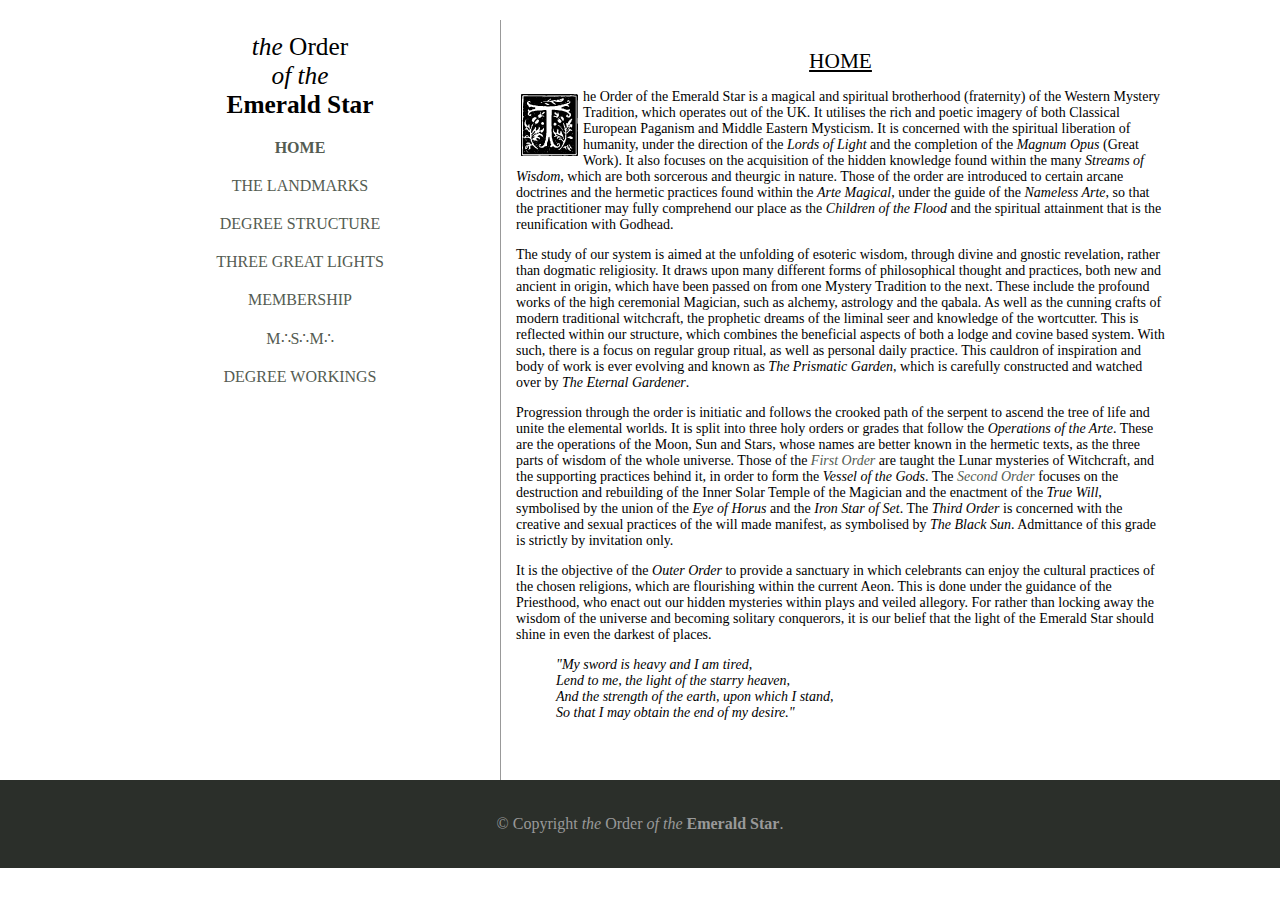
<file: index.html>
<html>
  <head>
    <title>The Order of the Emerald Star - Home</title>
     <meta name="description" content="The Order of the Emerald Star is a magical and spiritual fraternity of the Western Mystery Tradition. It utilises the rich and poetic imagery of both Classical European Paganism and Middle Eastern Mysticism. It is concerned with the spiritual liberation of humanity, under the direction of the Lords of Light and the completion of the Magnum Opus. It also focuses on the acquisition of the hidden knowledge found within the many Streams of Wisdom, which are both sorcerous and theurgic in nature."/>
    <link rel="stylesheet" type="text/css" href="styles/site.css">
    <script type="text/javascript" href="jquery-1.7.1.min.js"></script>
  </head>
  <body>
    <!-- Google Tag Manager -->
<noscript><iframe src="//www.googletagmanager.com/ns.html?id=GTM-PT59LF"
height="0" width="0" style="display:none;visibility:hidden"></iframe></noscript>
<script>(function(w,d,s,l,i){w[l]=w[l]||[];w[l].push({'gtm.start':
new Date().getTime(),event:'gtm.js'});var f=d.getElementsByTagName(s)[0],
j=d.createElement(s),dl=l!='dataLayer'?'&l='+l:'';j.async=true;j.src=
'//www.googletagmanager.com/gtm.js?id='+i+dl;f.parentNode.insertBefore(j,f);
})(window,document,'script','dataLayer','GTM-PT59LF');</script>
<!-- End Google Tag Manager -->

<div id="container">

    <div id="left-column">
        <div id="order-title">
            <i>the</i> Order<br />
            <i>of the</i><br />
            <b>Emerald Star</b>
        </div>
        <nav>
            <ul>

                <li><b><a href="index.html">Home</a></b></li>
                <li><a href="landmarks.html">The Landmarks</a></li>
                <li><a href="structure.html">Degree Structure</a></li>
                <li><a href="threegreatlights.html">Three Great Lights</a></li>
                <li><a href="membership.html">Membership</a></li>
                <li><a href="msm.html">M&therefore;S&therefore;M&therefore;</a></li> 
                <li><a href="degreeworkings.html">Degree Workings</a></li> 
                
            </ul>
        </nav>

    </div>
<div id="right-column">
    <div>
    <h1>Home</h1>

    <p>
      <img src="images/T.png" class="dropcapimage"/>
    he Order of the Emerald Star is a magical and spiritual brotherhood (fraternity) of the Western Mystery Tradition, which operates out of the UK. It utilises the rich and poetic imagery of both Classical European Paganism and Middle Eastern Mysticism. It is concerned with the spiritual liberation of humanity, under the direction of the <i>Lords of Light</i> and the completion of the <i>Magnum Opus</i> (Great Work). It also focuses on the acquisition of the hidden knowledge found within the many <i>Streams of Wisdom</i>, which are both sorcerous and theurgic in nature. Those of the order are introduced to certain arcane doctrines and the hermetic practices found within the <i>Arte Magical</i>, under the guide of the <i>Nameless Arte</i>, so that the practitioner may fully comprehend our place as the <i>Children of the Flood</i> and the spiritual attainment that is the reunification with Godhead.</p> 

    <p>The study of our system is aimed at the unfolding of esoteric wisdom, through divine and gnostic revelation, rather than dogmatic religiosity. It draws upon many different forms of philosophical thought and practices, both new and ancient in origin, which have been passed on from one Mystery Tradition to the next. These include the profound works of the high ceremonial Magician, such as alchemy, astrology and the qabala. As well as the cunning crafts of modern traditional witchcraft, the prophetic dreams of the liminal seer and knowledge of the wortcutter. This is reflected within our structure, which combines the beneficial aspects of both a lodge and covine based system. With such, there is a focus on regular group ritual, as well as personal daily practice. This cauldron of inspiration and body of work is ever evolving and known as <i>The Prismatic Garden</i>, which is carefully constructed and watched over by <i>The Eternal Gardener</i>.</p>

    <p>Progression through the order is initiatic and follows the crooked path of the serpent to ascend the tree of life and unite the elemental worlds. It is split into three holy orders or grades that follow the <i>Operations of the Arte</i>. These are the operations of the Moon, Sun and Stars, whose names are better known in the hermetic texts, as the three parts of wisdom of the whole universe. Those of the <i><a href="structure.html">First Order</a></i> are taught the Lunar mysteries of Witchcraft, and the supporting practices behind it, in order to form the <i>Vessel of the Gods</i>. The <i><a href="structure.html">Second Order</a></i> focuses on the destruction and rebuilding of the Inner Solar Temple of the Magician and the enactment of the <i>True Will</i>, symbolised by the union of the <i>Eye of Horus</i> and the <i>Iron Star of Set</i>. The <i>Third Order</i> is concerned with the creative and sexual practices of the will made manifest, as symbolised by <i>The Black Sun</i>. Admittance of this grade is strictly by invitation only.
</p>

    <p>It is the objective of the <i>Outer Order</i> to provide a sanctuary in which celebrants can enjoy the cultural practices of the chosen religions, which are flourishing within the current Aeon. This is done under the guidance of the Priesthood, who enact out our hidden mysteries within plays and veiled allegory. For rather than locking away the wisdom of the universe and becoming solitary conquerors, it is our belief that the light of the Emerald Star should shine in even the darkest of places. </p>

<blockquote>"My sword is heavy and I am tired,<br/>
Lend to me, the light of the starry heaven,<br/>
And the strength of the earth, upon which I stand,<br/>
So that I may obtain the end of my desire."
</blockquote>

</div>

  </div>

</div>
    <footer>
        &copy; Copyright <i>the</i> Order <i>of the</i> <b>Emerald Star</b>.
    </footer>
    <script>
  (function(i,s,o,g,r,a,m){i['GoogleAnalyticsObject']=r;i[r]=i[r]||function(){
  (i[r].q=i[r].q||[]).push(arguments)},i[r].l=1*new Date();a=s.createElement(o),
  m=s.getElementsByTagName(o)[0];a.async=1;a.src=g;m.parentNode.insertBefore(a,m)
  })(window,document,'script','//www.google-analytics.com/analytics.js','ga');

  ga('create', 'UA-69887409-1', 'auto');
  ga('send', 'pageview');

</script>
  </body>
</html>
</file>
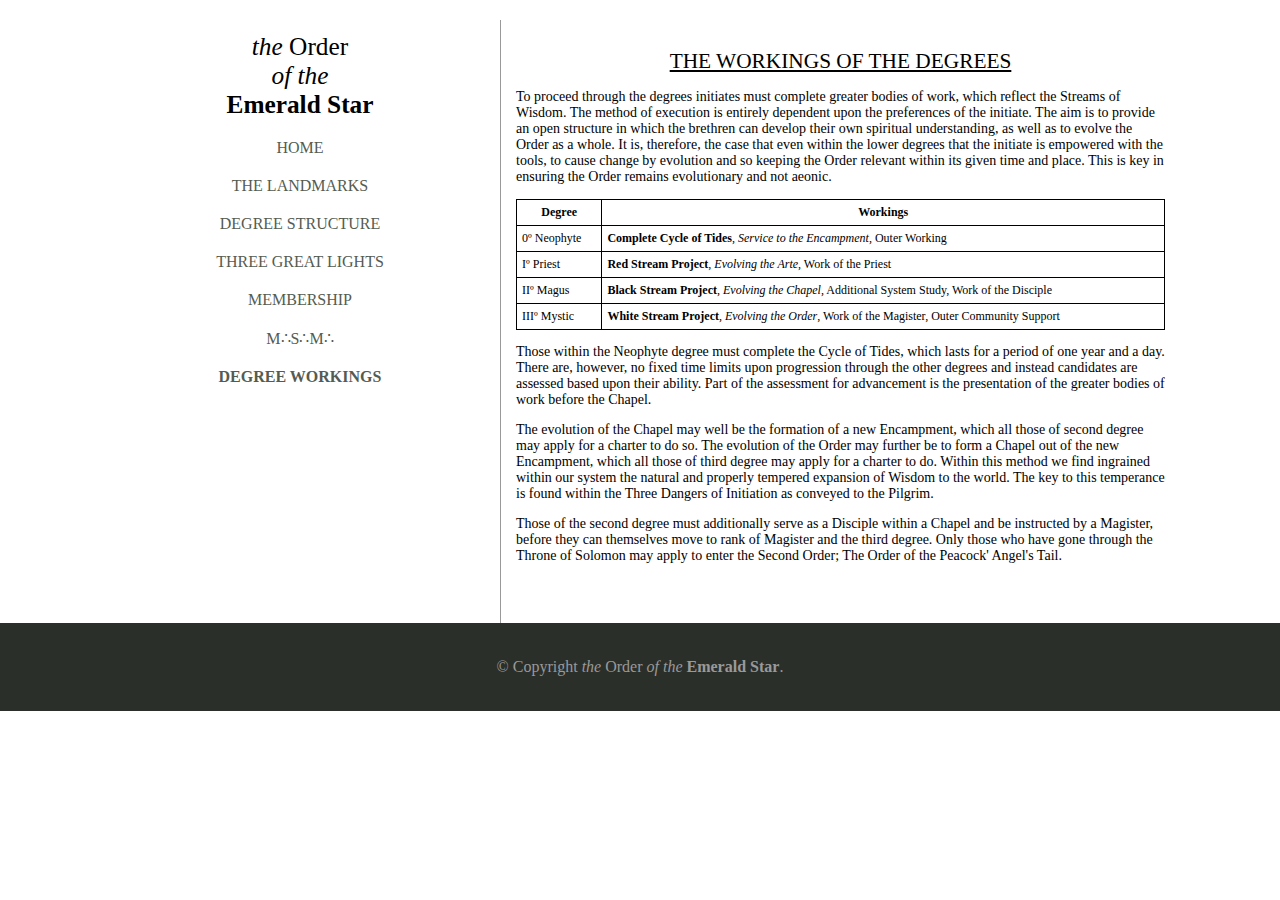
<file: degreeworkings.html>
<html>
  <head>
    <title>The Order of the Emerald Star - The Workings of the Degrees</title>
    <meta name="description" content="The Order of the Emerald Star is a magical and spiritual fraternity of the Western Mystery Tradition. It utilises the rich and poetic imagery of both Classical European Paganism and Middle Eastern Mysticism. It is concerned with the spiritual liberation of humanity, under the direction of the Lords of Light and the completion of the Magnum Opus. It also focuses on the acquisition of the hidden knowledge found within the many Streams of Wisdom, which are both sorcerous and theurgic in nature."/>
    <link rel="stylesheet" type="text/css" href="styles/site.css">
    <script type="text/javascript" href="jquery-1.7.1.min.js"></script>
  </head>
  <body>
<!-- Google Tag Manager -->
<noscript><iframe src="//www.googletagmanager.com/ns.html?id=GTM-PT59LF"
height="0" width="0" style="display:none;visibility:hidden"></iframe></noscript>
<script>(function(w,d,s,l,i){w[l]=w[l]||[];w[l].push({'gtm.start':
new Date().getTime(),event:'gtm.js'});var f=d.getElementsByTagName(s)[0],
j=d.createElement(s),dl=l!='dataLayer'?'&l='+l:'';j.async=true;j.src=
'//www.googletagmanager.com/gtm.js?id='+i+dl;f.parentNode.insertBefore(j,f);
})(window,document,'script','dataLayer','GTM-PT59LF');</script>
<!-- End Google Tag Manager -->


  <div id="container">
      <div id="left-column">
          <div id="order-title">
              <i>the</i> Order<br/>
              <i>of the</i><br/>
              <b>Emerald Star</b>
          </div>
          <nav>
              <ul>

                  <li><a href="index.html">Home</a></li>
                  <li><a href="landmarks.html">The Landmarks</a></li>
                  <li><a href="structure.html">Degree Structure</a></li>
                  <li><a href="threegreatlights.html">Three Great Lights</a></b></li>
                  <li><a href="membership.html">Membership</a></li>
                  <li><a href="msm.html">M&therefore;S&therefore;M&therefore;</a></li>
                  <li><b><a href="degreeworkings.html">Degree Workings</a></b></li> 
              </ul>
          </nav>

      </div>

      <div id="right-column">
          <div>
              <h1>The Workings of the Degrees</h1>
              <p>
                To proceed through the degrees initiates must complete greater bodies of work, which reflect the Streams of Wisdom. The method of execution is entirely dependent upon the preferences of the initiate. The aim is to provide an open structure in which the brethren can develop their own spiritual understanding, as well as to evolve the Order as a whole. It is, therefore, the case that even within the lower degrees that the initiate is empowered with the tools, to cause change by evolution and so keeping the Order relevant within its given time and place. This is key in ensuring the Order remains evolutionary and not aeonic.
              </p>

              <table>
                  <thead>
                  <tr>
                      <th>Degree</th>
                      <th>Workings</th>
                  </tr>
                  </thead>
                  <tbody>
                  <tr>
                      <td>0&ordm Neophyte</td>
                      <td>
                      <b>Complete Cycle of Tides</b>, <i>Service to the Encampment</i>, Outer Working
                      </td>
                  </tr>
                  <tr>
                      <td>I&ordm Priest</td>
                      <td>
                      <b>Red Stream Project</b>, <i>Evolving the Arte</i>, Work of the Priest
                      </td>
                  </tr>
                  <tr>
                      <td>II&ordm Magus</td>
                      <td>
                      <b>Black Stream Project</b>, <i>Evolving the Chapel</i>, Additional System Study, Work of the Disciple
                      </td>
                  </tr>
                  <tr>
                      <td>III&ordm Mystic</td>
                      <td>
                      <b>White Stream Project</b>, <i>Evolving the Order</i>, Work of the Magister, Outer Community Support
                      </td>
                  </tr>

                  </tbody>
              </table>

              <p>
                  Those within the Neophyte degree must complete the Cycle of Tides, which lasts for a period of one year and a day. There are, however, no fixed time limits upon progression through the other degrees and instead candidates are assessed based upon their ability. Part of the assessment for advancement is the presentation of the greater bodies of work before the Chapel. 
              </p>
              
              <p>
                The evolution of the Chapel may well be the formation of a new Encampment, which all those of second degree may apply for a charter to do so. The evolution of the Order may further be to form  a Chapel out of the new Encampment, which all those of third degree may apply for a charter to do. Within this method we find ingrained within our system the natural and properly tempered expansion of Wisdom to the world. The key to this temperance is found within the Three Dangers of Initiation as conveyed to the Pilgrim.
              </p>

              <p>
                Those of the second degree must additionally serve as a Disciple within a Chapel and be instructed by a Magister, before they can themselves move to rank of Magister and the third degree. Only those who have gone through the Throne of Solomon may apply to enter the Second Order; The Order of the Peacock' Angel's Tail.
              </p>

          </div>
      </div>

      

  </div>
  <script>
  (function(i,s,o,g,r,a,m){i['GoogleAnalyticsObject']=r;i[r]=i[r]||function(){
  (i[r].q=i[r].q||[]).push(arguments)},i[r].l=1*new Date();a=s.createElement(o),
  m=s.getElementsByTagName(o)[0];a.async=1;a.src=g;m.parentNode.insertBefore(a,m)
  })(window,document,'script','//www.google-analytics.com/analytics.js','ga');

  ga('create', 'UA-69887409-1', 'auto');
  ga('send', 'pageview');

</script>
      <footer>
          &copy; Copyright <i>the</i> Order <i>of the</i> <b>Emerald Star</b>.
      </footer>
  </body>
</html>
</file>
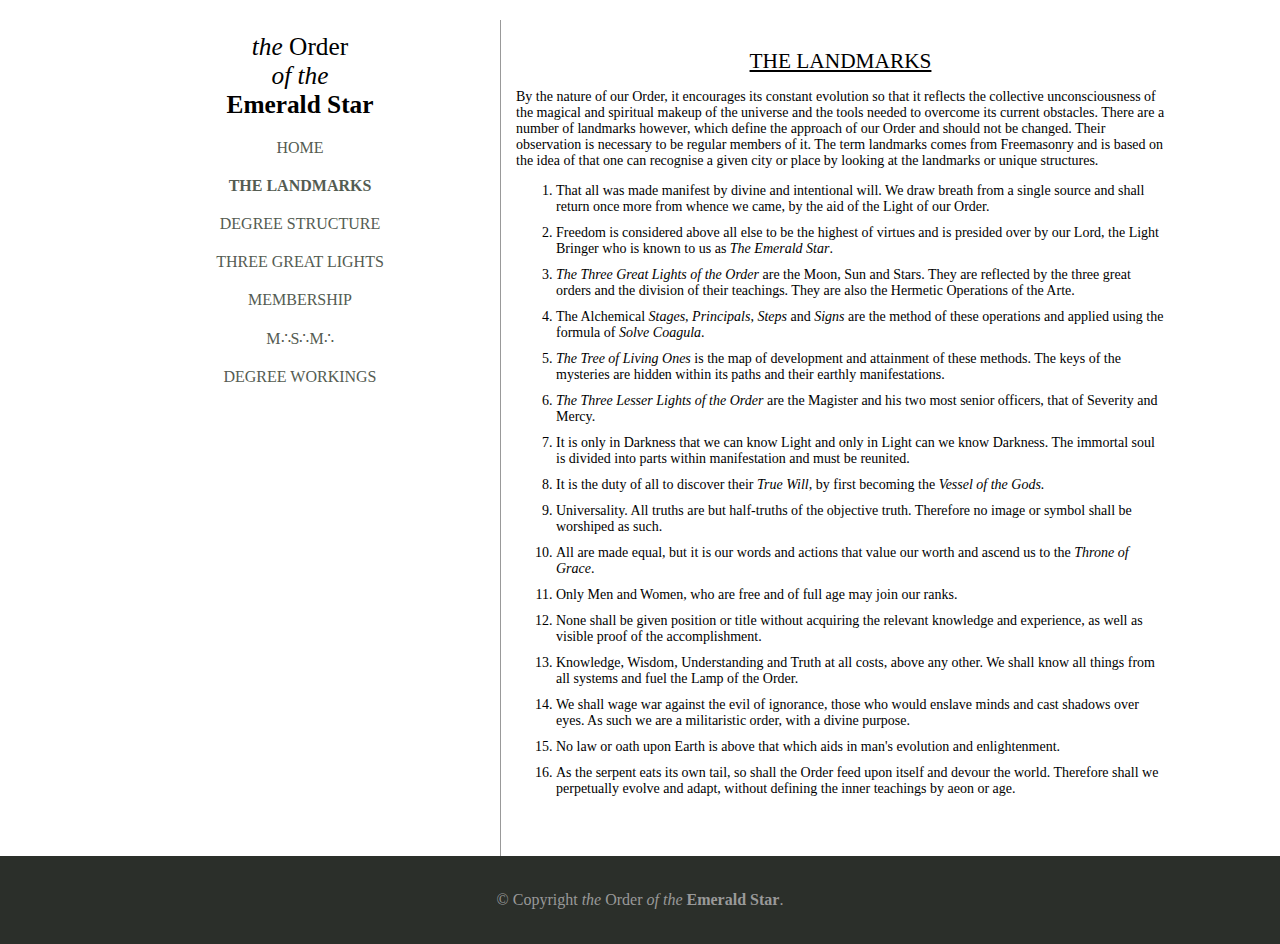
<file: landmarks.html>
<html>
  <head>
    <title>The Order of the Emerald Star - The Landmarks</title>
    <meta name="description" content="The Order of the Emerald Star is a magical and spiritual fraternity of the Western Mystery Tradition. It utilises the rich and poetic imagery of both Classical European Paganism and Middle Eastern Mysticism. It is concerned with the spiritual liberation of humanity, under the direction of the Lords of Light and the completion of the Magnum Opus. It also focuses on the acquisition of the hidden knowledge found within the many Streams of Wisdom, which are both sorcerous and theurgic in nature."/>
    <link rel="stylesheet" type="text/css" href="styles/site.css">
    <script type="text/javascript" href="jquery-1.7.1.min.js"></script>
  </head>
  <body>
<!-- Google Tag Manager -->
<noscript><iframe src="//www.googletagmanager.com/ns.html?id=GTM-PT59LF"
height="0" width="0" style="display:none;visibility:hidden"></iframe></noscript>
<script>(function(w,d,s,l,i){w[l]=w[l]||[];w[l].push({'gtm.start':
new Date().getTime(),event:'gtm.js'});var f=d.getElementsByTagName(s)[0],
j=d.createElement(s),dl=l!='dataLayer'?'&l='+l:'';j.async=true;j.src=
'//www.googletagmanager.com/gtm.js?id='+i+dl;f.parentNode.insertBefore(j,f);
})(window,document,'script','dataLayer','GTM-PT59LF');</script>
<!-- End Google Tag Manager -->


  <div id="container">
      <div id="left-column">
          <div id="order-title">
              <i>the</i> Order<br/>
              <i>of the</i><br/>
              <b>Emerald Star</b>
          </div>
          <nav>
              <ul>

                  <li><a href="index.html">Home</a></li>
                  <li><b><a href="landmarks.html">The Landmarks</a></b></li>
                  <li><a href="structure.html">Degree Structure</a></li>
                  <li><a href="threegreatlights.html">Three Great Lights</a></li>
                  <li><a href="membership.html">Membership</a></li>
                  <li><a href="msm.html">M&therefore;S&therefore;M&therefore;</a></li> 
                  <li><a href="degreeworkings.html">Degree Workings</a></li> 
              </ul>
          </nav>

      </div>

      <div id="right-column">
          <div>
              <h1>The Landmarks</h1>
              <p>
                  By the nature of our Order, it encourages its constant evolution so that it reflects the collective unconsciousness of the magical and spiritual makeup of the universe and the tools needed to overcome its current obstacles. There are a number of landmarks however, which define the approach of our Order and should not be changed. Their observation is necessary to be regular members of it. The term landmarks comes from Freemasonry and is based on the idea of that one can recognise a given city or place by looking at the landmarks or unique structures.
              </p>
              <ol>
                  <li>That all was made manifest by divine and intentional will. We draw breath from a single source and shall return once more from whence we came, by the aid of the Light of our Order.</li>
                  <li>Freedom is considered above all else to be the highest of virtues and is presided over by our Lord, the Light Bringer who is known to us as <i>The Emerald Star</i>.</li>
                  <li><i>The Three Great Lights of the Order</i> are the Moon, Sun and Stars. They are reflected by the three great orders and the division of their teachings. They are also the Hermetic Operations of the Arte.</li>
                  <li>The Alchemical <i>Stages</i>, <i>Principals</i>, <i>Steps</i> and <i>Signs</i> are the method of these operations and applied using the formula of <i>Solve Coagula</i>.</li>
                  <li><i>The Tree of Living Ones</i> is the map of development and attainment of these methods. The keys of the mysteries are hidden within its paths and their earthly manifestations.</li>
                  <li><i>The Three Lesser Lights of the Order</i> are the Magister and his two most senior officers, that of Severity and Mercy.</li>
                  <li>It is only in Darkness that we can know Light and only in Light can we know Darkness. The immortal soul is divided into parts within manifestation and must be reunited.</li>
                  <li>It is the duty of all to discover their <i>True Will</i>, by first becoming the <i>Vessel of the Gods.</i></li>
                  <li>Universality. All truths are but half-truths of the objective truth. Therefore no image or symbol shall be worshiped as such.</li>
                  <li>All are made equal, but it is our words and actions that value our worth and ascend us to the <i>Throne of Grace</i>.</li>
                  <li>Only Men and Women, who are free and of full age may join our ranks.</li>
                  <li>None shall be given position or title without acquiring the relevant knowledge and experience, as well as visible proof of the accomplishment.</li>
                  <li>Knowledge, Wisdom, Understanding and Truth at all costs, above any other. We shall know all things from all systems and fuel the Lamp of the Order.</li>
                  <li>We shall wage war against the evil of ignorance, those who would enslave minds and cast shadows over eyes. As such we are a militaristic order, with a divine purpose.</li>
                  <li>No law or oath upon Earth is above that which aids in man's evolution and enlightenment.</li>
                  <li>As the serpent eats its own tail, so shall the Order feed upon itself and devour the world. Therefore shall we perpetually evolve and adapt, without defining the inner teachings by aeon or age.</li>
</ol>

          </div>
      </div>

  </div>
      <footer>
          &copy; Copyright <i>the</i> Order <i>of the</i> <b>Emerald Star</b>.
      </footer>
      <script>
  (function(i,s,o,g,r,a,m){i['GoogleAnalyticsObject']=r;i[r]=i[r]||function(){
  (i[r].q=i[r].q||[]).push(arguments)},i[r].l=1*new Date();a=s.createElement(o),
  m=s.getElementsByTagName(o)[0];a.async=1;a.src=g;m.parentNode.insertBefore(a,m)
  })(window,document,'script','//www.google-analytics.com/analytics.js','ga');

  ga('create', 'UA-69887409-1', 'auto');
  ga('send', 'pageview');

</script>
  </body>
</html>
</file>
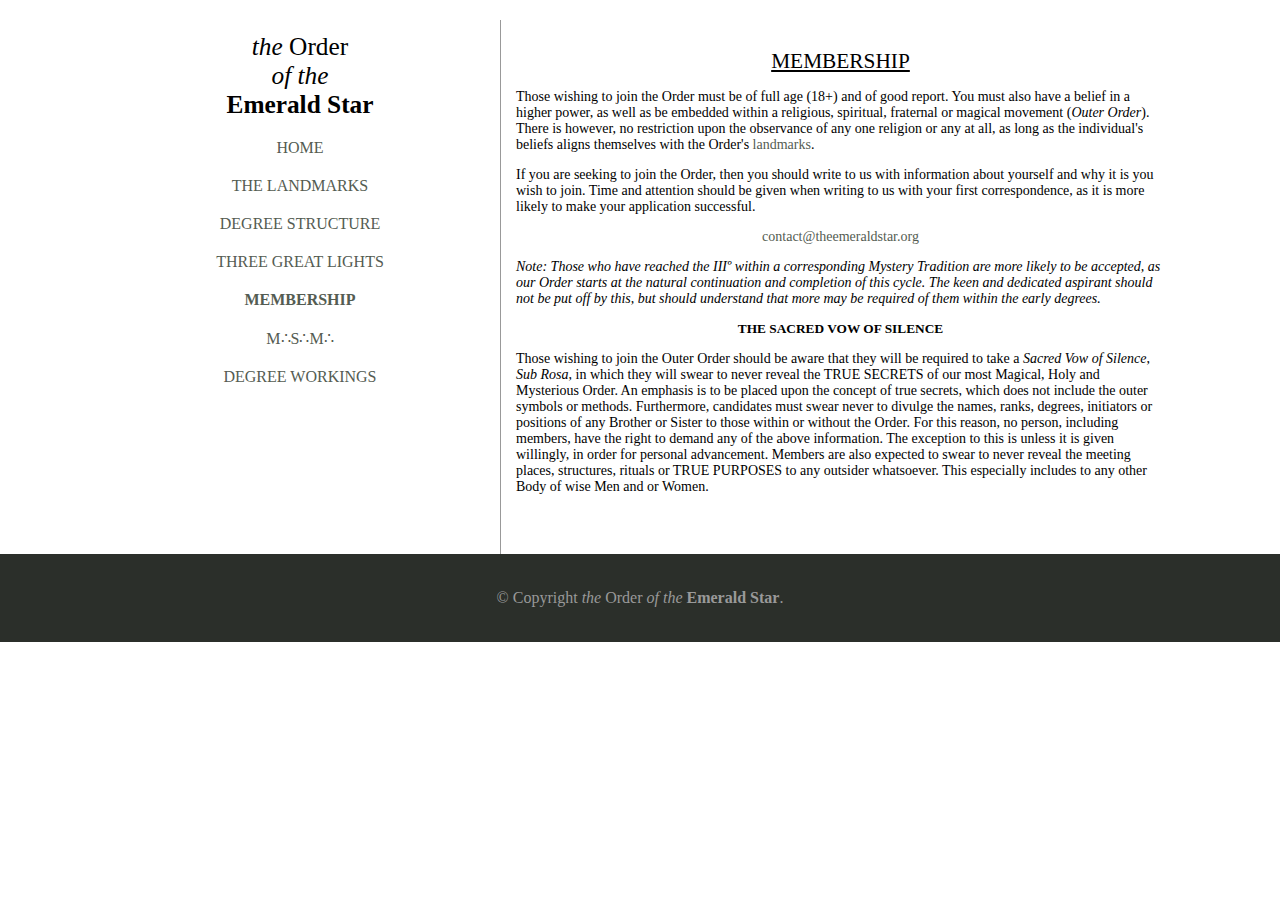
<file: membership.html>
<html>
  <head>
    <title>The Order of the Emerald Star - Membership</title>
    <meta name="description" content="The Order of the Emerald Star is a magical and spiritual fraternity of the Western Mystery Tradition. It utilises the rich and poetic imagery of both Classical European Paganism and Middle Eastern Mysticism. It is concerned with the spiritual liberation of humanity, under the direction of the Lords of Light and the completion of the Magnum Opus. It also focuses on the acquisition of the hidden knowledge found within the many Streams of Wisdom, which are both sorcerous and theurgic in nature."/>
    <link rel="stylesheet" type="text/css" href="styles/site.css">
    <script type="text/javascript" href="jquery-1.7.1.min.js"></script>
  </head>
  <body>
<!-- Google Tag Manager -->
<noscript><iframe src="//www.googletagmanager.com/ns.html?id=GTM-PT59LF"
height="0" width="0" style="display:none;visibility:hidden"></iframe></noscript>
<script>(function(w,d,s,l,i){w[l]=w[l]||[];w[l].push({'gtm.start':
new Date().getTime(),event:'gtm.js'});var f=d.getElementsByTagName(s)[0],
j=d.createElement(s),dl=l!='dataLayer'?'&l='+l:'';j.async=true;j.src=
'//www.googletagmanager.com/gtm.js?id='+i+dl;f.parentNode.insertBefore(j,f);
})(window,document,'script','dataLayer','GTM-PT59LF');</script>
<!-- End Google Tag Manager -->


  <div id="container">
      <div id="left-column">
          <div id="order-title">
              <i>the</i> Order<br/>
              <i>of the</i><br/>
              <b>Emerald Star</b>
          </div>
          <nav>
              <ul>

                  <li><a href="index.html">Home</a></li>
                  <li><a href="landmarks.html">The Landmarks</a></li>
                  <li><a href="structure.html">Degree Structure</a></li>
                  <li><a href="threegreatlights.html">Three Great Lights</a></li>
                  <li><b><a href="membership.html">Membership</a></b></li>
                  <li><a href="msm.html">M&therefore;S&therefore;M&therefore;</a></li> 
                  <li><a href="degreeworkings.html">Degree Workings</a></li> 
              </ul>
          </nav>

      </div>

      <div id="right-column">
          <div>
              <h1>Membership</h1>

              <p>
                  Those wishing to join the Order must be of full age (18+) and of good report. You must also have a belief in a higher power, as well as be embedded within a religious, spiritual, fraternal or magical movement (<i>Outer Order</i>). There is however, no restriction upon the observance of any one religion or any at all, as long as the individual's beliefs aligns themselves with the Order's <a href="landmarks.html">landmarks</a>.
              </p>
              <p>
                  If you are seeking to join the Order, then you should write to us with information about yourself and why it is you wish to join. Time and attention should be given when writing to us with your first correspondence, as it is more likely to make your application successful.
              </p>
              <p style="text-align: center;">
                  <a href="mailto:contact@theemeraldstar.org">contact@theemeraldstar.org</a>
              </p>

              <p>
                  <i>
                      Note: Those who have reached the III&ordm within a corresponding Mystery Tradition are more likely to be accepted, as our Order starts at the natural continuation and completion of this cycle. The keen and dedicated aspirant should not be put off by this, but should understand that more may be required of them within the early degrees.
                  </i>
              </p>

		<h2>The Sacred Vow of Silence</h2>
		<p>
			Those wishing to join the Outer Order should be aware that they will be required to take a <i>Sacred Vow of Silence</i>, <i>Sub Rosa</i>, in which they will swear to never reveal the TRUE SECRETS of our most Magical, Holy and Mysterious Order. An emphasis is to be placed upon the concept of true secrets, which does not include the outer symbols or methods. Furthermore, candidates must swear never to divulge the names, ranks, degrees, initiators or positions of any Brother or Sister to those within or without the Order. For this reason, no person, including members, have the right to demand any of the above information. The exception to this is unless it is given willingly, in order for personal advancement. Members are also expected to swear to never reveal the meeting places, structures, rituals or TRUE PURPOSES to any outsider whatsoever. This especially includes to any other Body of wise Men and or Women. 
		</p>
          </div>
      </div>

  </div>
      <footer>
          &copy; Copyright <i>the</i> Order <i>of the</i> <b>Emerald Star</b>.
      </footer>
      <script>
  (function(i,s,o,g,r,a,m){i['GoogleAnalyticsObject']=r;i[r]=i[r]||function(){
  (i[r].q=i[r].q||[]).push(arguments)},i[r].l=1*new Date();a=s.createElement(o),
  m=s.getElementsByTagName(o)[0];a.async=1;a.src=g;m.parentNode.insertBefore(a,m)
  })(window,document,'script','//www.google-analytics.com/analytics.js','ga');

  ga('create', 'UA-69887409-1', 'auto');
  ga('send', 'pageview');

</script>
  </body>
</html>
</file>
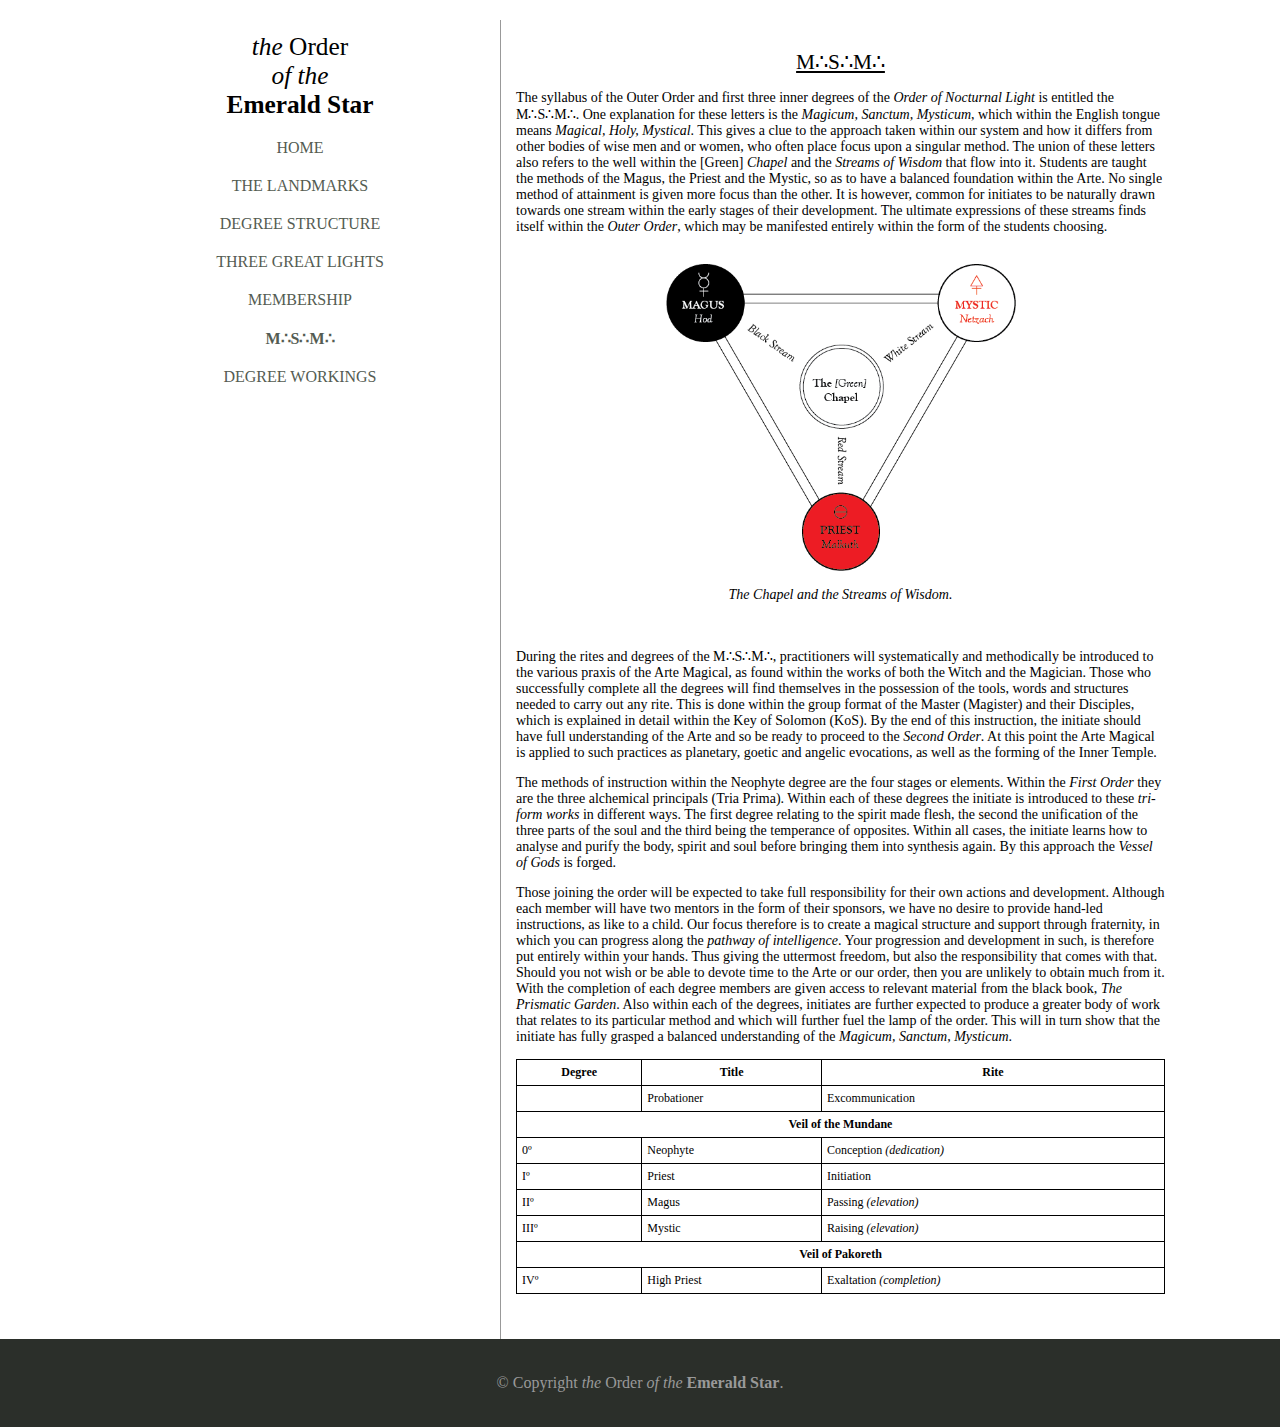
<file: msm.html>
<html>
  <head>
    <title>The Order of the Emerald Star - M∴S∴M∴</title>
    <meta name="description" content="The Order of the Emerald Star is a magical and spiritual fraternity of the Western Mystery Tradition. It utilises the rich and poetic imagery of both Classical European Paganism and Middle Eastern Mysticism. It is concerned with the spiritual liberation of humanity, under the direction of the Lords of Light and the completion of the Magnum Opus. It also focuses on the acquisition of the hidden knowledge found within the many Streams of Wisdom, which are both sorcerous and theurgic in nature."/>
    <link rel="stylesheet" type="text/css" href="styles/site.css">
    <script type="text/javascript" href="jquery-1.7.1.min.js"></script>
  </head>
  <body>
<!-- Google Tag Manager -->
<noscript><iframe src="//www.googletagmanager.com/ns.html?id=GTM-PT59LF"
height="0" width="0" style="display:none;visibility:hidden"></iframe></noscript>
<script>(function(w,d,s,l,i){w[l]=w[l]||[];w[l].push({'gtm.start':
new Date().getTime(),event:'gtm.js'});var f=d.getElementsByTagName(s)[0],
j=d.createElement(s),dl=l!='dataLayer'?'&l='+l:'';j.async=true;j.src=
'//www.googletagmanager.com/gtm.js?id='+i+dl;f.parentNode.insertBefore(j,f);
})(window,document,'script','dataLayer','GTM-PT59LF');</script>
<!-- End Google Tag Manager -->


  <div id="container">
      <div id="left-column">
          <div id="order-title">
              <i>the</i> Order<br/>
              <i>of the</i><br/>
              <b>Emerald Star</b>
          </div>
          <nav>
              <ul>

                  <li><a href="index.html">Home</a></li>
                  <li><a href="landmarks.html">The Landmarks</a></li>
                  <li><a href="structure.html">Degree Structure</a></li>
                  <li><a href="threegreatlights.html">Three Great Lights</a></li>
                  <li><a href="membership.html">Membership</a></li>
                  <li><b><a href="msm.html">M&therefore;S&therefore;M&therefore;</a></b></li> 
                  <li><a href="degreeworkings.html">Degree Workings</a></li> 
              </ul>
          </nav>

      </div>

      <div id="right-column">
          <div>
              <h1>M&therefore;S&therefore;M&therefore;</h1>
              <p>
              The syllabus of the Outer Order and first three inner degrees of the <i>Order of Nocturnal Light</i> is entitled the M&therefore;S&therefore;M&therefore;. One explanation for these letters is the <i>Magicum, Sanctum, Mysticum</i>, which within the English tongue means <i>Magical, Holy, Mystical</i>. This gives a clue to the approach taken within our system and how it differs from other bodies of wise men and or women, who often place focus upon a singular method. The union of these letters also refers to the well within the [Green] <i>Chapel</i> and the <i>Streams of Wisdom</i> that flow into it. Students are taught the methods of the Magus, the Priest and the Mystic, so as to have a balanced foundation within the Arte. No single method of attainment is given more focus than the other. It is however, common for initiates to be naturally drawn towards one stream within the early stages of their development. The ultimate expressions of these streams finds itself within the <i>Outer Order</i>, which may be manifested entirely within the form of the students choosing.
              </p>
              <div style="text-align: center;">
              <img src="images/chapel-streams.png" alt="The Chapel Streams" style="width:350px" />
              <br/><br/><i>The Chapel and the Streams of Wisdom.</i>
              </div>
              <p>
                During the rites and degrees of the M&therefore;S&therefore;M&therefore;, practitioners will systematically and methodically be introduced to the various praxis of the Arte Magical, as found within the works of both the Witch and the Magician. Those who successfully complete all the degrees will find themselves in the possession of the tools, words and structures needed to carry out any rite. This is done within the group format of the Master (Magister) and their Disciples, which is explained in detail within the Key of Solomon (KoS). By the end of this instruction, the initiate should have full understanding of the Arte and so be ready to proceed to the <i>Second Order</i>. At this point the Arte Magical is applied to such practices as planetary, goetic and angelic evocations, as well as the forming of the Inner Temple.
              </p>
              
              <p>
                The methods of instruction within the Neophyte degree are the four stages or elements. Within the <i>First Order</i> they are the three alchemical principals (Tria Prima). Within each of these degrees the initiate is introduced to these <i>tri-form works</i> in different ways. The first degree relating to the spirit made flesh, the second the unification of the three parts of the soul and the third being the temperance of opposites. Within all cases, the initiate learns how to analyse and purify the body, spirit and soul before bringing them into synthesis again. By this approach the <i>Vessel of Gods</i> is forged.
              </p>
              
              <p>
                Those joining the order will be expected to take full responsibility for their own actions and development. Although each member will have two mentors in the form of their sponsors, we have no desire to provide hand-led instructions, as like to a child. Our focus therefore is to create a magical structure and support through fraternity, in which you can progress along the <i>pathway of intelligence</i>. Your progression and development in such, is therefore put entirely within your hands. Thus giving the uttermost freedom, but also the responsibility that comes with that. Should you not wish or be able to devote time to the Arte or our order, then you are unlikely to obtain much from it. With the completion of each degree members are given access to relevant material from the black book, <i>The Prismatic Garden</i>. Also within each of the degrees, initiates are further expected to produce a greater body of work that relates to its particular method and which will further fuel the lamp of the order. This will in turn show that the initiate has fully grasped a balanced understanding of the <i>Magicum, Sanctum, Mysticum</i>.
              </p>
              
              <table width="100%">
                  <tr>
                      <th>Degree</th>
                      <th>Title</th>
                      <th>Rite</th>
                  </tr>
                  <tr>
                      <td></td>
                      <td>Probationer</td>
                      <td>Excommunication</td>
                  </tr>
                  <tr>
                      <td colspan="3" style="text-align: center;"><b>Veil of the Mundane</b></td>
                  </tr>
                  <tr>
                      <td>0&ordm;</td>
                      <td>Neophyte</td>
                      <td>Conception <i>(dedication)</i></td>
                  </tr>
                  <tr>
                      <td>I&ordm;</td>
                      <td>Priest</td>
                      <td>Initiation</td>
                  </tr>
                  <tr>
                      <td>II&ordm;</td>
                      <td>Magus</td>
                      <td>Passing <i>(elevation)</i></td>
                  </tr>
                  <tr>
                      <td>III&ordm;</td>
                      <td>Mystic</td>
                      <td>Raising <i>(elevation)</i></td>
                  </tr>
                  <tr>
                      <td colspan="3" style="text-align: center;"><b>Veil of Pakoreth</b></td>
                  </tr>
                  <tr>
                      <td>IV&ordm;</td>
                      <td>High Priest</td>
                      <td>Exaltation <i>(completion)</i></td>
                  </tr>
              </table>

          </div>
      </div>

  </div>
      <footer>
          &copy; Copyright <i>the</i> Order <i>of the</i> <b>Emerald Star</b>.
      </footer>
      <script>
  (function(i,s,o,g,r,a,m){i['GoogleAnalyticsObject']=r;i[r]=i[r]||function(){
  (i[r].q=i[r].q||[]).push(arguments)},i[r].l=1*new Date();a=s.createElement(o),
  m=s.getElementsByTagName(o)[0];a.async=1;a.src=g;m.parentNode.insertBefore(a,m)
  })(window,document,'script','//www.google-analytics.com/analytics.js','ga');

  ga('create', 'UA-69887409-1', 'auto');
  ga('send', 'pageview');

</script>
  </body>
</html>
</file>
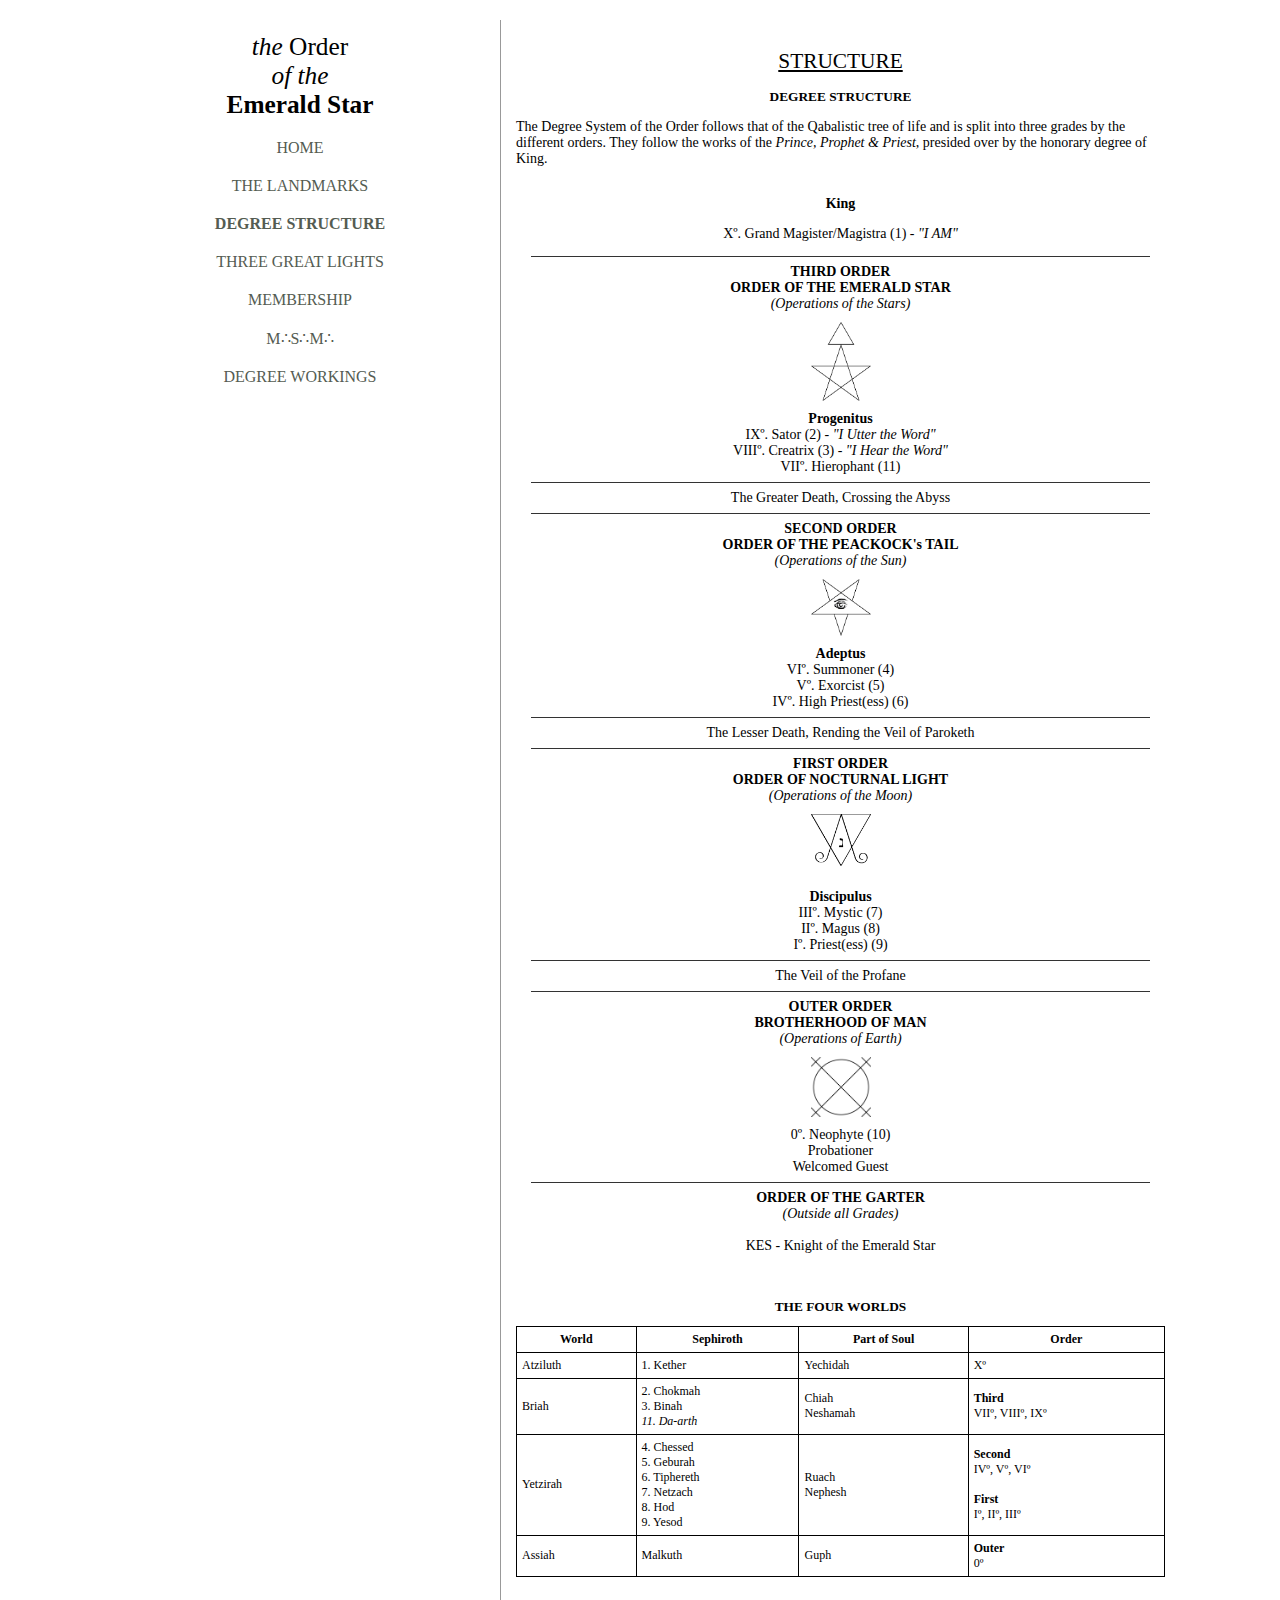
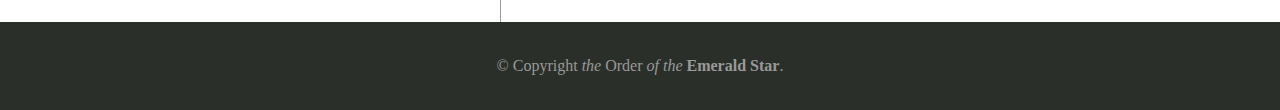
<file: structure.html>
<html>
  <head>
    <title>The Order of the Emerald Star - Structure</title>
    <meta name="description" content="The Order of the Emerald Star is a magical and spiritual fraternity of the Western Mystery Tradition. It utilises the rich and poetic imagery of both Classical European Paganism and Middle Eastern Mysticism. It is concerned with the spiritual liberation of humanity, under the direction of the Lords of Light and the completion of the Magnum Opus. It also focuses on the acquisition of the hidden knowledge found within the many Streams of Wisdom, which are both sorcerous and theurgic in nature.">
    <link rel="stylesheet" type="text/css" href="styles/site.css">
    <script type="text/javascript" href="jquery-1.7.1.min.js"></script>
  </head>
  <body>
<!-- Google Tag Manager -->
<noscript><iframe src="//www.googletagmanager.com/ns.html?id=GTM-PT59LF"
height="0" width="0" style="display:none;visibility:hidden"></iframe></noscript>
<script>(function(w,d,s,l,i){w[l]=w[l]||[];w[l].push({'gtm.start':
new Date().getTime(),event:'gtm.js'});var f=d.getElementsByTagName(s)[0],
j=d.createElement(s),dl=l!='dataLayer'?'&l='+l:'';j.async=true;j.src=
'//www.googletagmanager.com/gtm.js?id='+i+dl;f.parentNode.insertBefore(j,f);
})(window,document,'script','dataLayer','GTM-PT59LF');</script>
<!-- End Google Tag Manager -->


<div id="container">


<div id="left-column">
    <div id="order-title">
        <i>the</i> Order<br/>
        <i>of the</i><br/>
        <b>Emerald Star</b>
    </div>
    <nav>
        <ul>

            <li><a href="index.html">Home</a></li>
            <li><a href="landmarks.html">The Landmarks</a></li>
            <li><b><a href="structure.html">Degree Structure</a></b></li>
            <li><a href="threegreatlights.html">Three Great Lights</a></li>
            <li><a href="membership.html">Membership</a></li>
            <li><a href="msm.html">M&therefore;S&therefore;M&therefore;</a></li> 
            <li><a href="degreeworkings.html">Degree Workings</a></li> 
        </ul>
    </nav>

</div>

<div id="right-column">
    <div>
    <h1>Structure</h1>


<h2>Degree Structure</h2>

        <p>The Degree System of the Order follows that of the Qabalistic tree of life and is split into three grades by the different orders. They follow the works of the <i>Prince, Prophet & Priest</i>, presided over by the honorary degree of King.</p>

        <div class="panel-centre">
            <b>King</b><br />
            <p>X&ordm. Grand Magister/Magistra (1) - <i>"I AM"</i></p>
            <hr/>
            <b>THIRD ORDER</b><br/>
            <b>ORDER OF THE EMERALD STAR</b><br/>
            <i>(Operations of the Stars)</i><br/>


            <img src="images/third-order.png" class="order-image"><br/>

            <b>Progenitus</b><br/>
            IX&ordm. Sator (2) - <i>"I Utter the Word"</i><br/>
            VIII&ordm. Creatrix (3) - <i>"I Hear the Word"</i><br/>
            VII&ordm. Hierophant (11)<br/>

            <hr/>
            The Greater Death, Crossing the Abyss
            <hr/>
            <b>SECOND ORDER</b><br/>
            <b>ORDER OF THE PEACKOCK's TAIL</b><br/>
            <i>(Operations of the Sun)</i><br/>

            <img src="images/second-order.png" class="order-image"><br/>

            <b>Adeptus</b><br/>
            VI&ordm. Summoner (4)<br/>
            V&ordm. Exorcist (5)<br/>
            IV&ordm. High Priest(ess) (6)<br/>


            <hr/>
            The Lesser Death, Rending the Veil of Paroketh
            <hr/>


            <b>FIRST ORDER</b><br/>
            <b>ORDER OF NOCTURNAL LIGHT</b><br/>
            <i>(Operations of the Moon)</i><br/>


            <img src="images/first-order.png" class="order-image"><br/>



            <b>Discipulus</b><br/>
            III&ordm. Mystic (7)<br/>
            II&ordm. Magus (8)<br/>
            I&ordm. Priest(ess) (9)<br/>

            <hr/>
            The Veil of the Profane
            <hr/>

            <b>OUTER ORDER</b><br/>
            <b>BROTHERHOOD OF MAN</b><br/>
            <i>(Operations of Earth)</i><br/>

            <img src="images/outer-order.png" class="order-image"><br/>

            0&ordm. Neophyte (10)<br/>
            Probationer<br/>
            Welcomed Guest<br/>
            <hr/>
            <b>ORDER OF THE GARTER</b><br/>
            <i>(Outside all Grades)</i><br/>
            <br/>
            KES - Knight of the Emerald Star
        </div>
  <h2>The Four Worlds</h2>
  
  <table>
      <tr>
        <th>World</th>
        <th>Sephiroth</th>
        <th>Part of Soul</th>
        <th>Order</th>
      </tr>
      <tr>
        <td>Atziluth</td>
        <td>1. Kether</td>
        <td>Yechidah</td>
        <td>X&ordm</td>
      </tr>
      <tr>
        <td>Briah</td>
        <td>
          2. Chokmah<br/>
            3. Binah<br/>
            <i>11. Da-arth</i>
        </td>
        <td>Chiah<br/>Neshamah</td>
        <td>
            <b>Third</b><br />
                VII&ordm, VIII&ordm, IX&ordm
</td>
      </tr>
      <tr>
        <td>Yetzirah</td>
        <td>
          4. Chessed<br/>
          5. Geburah<br/>
          6. Tiphereth<br/>
          7. Netzach<br/>
          8. Hod<br/>
          9. Yesod<br/>
        </td>
        <td>Ruach<br/>Nephesh</td>
        <td>
            <b>Second</b><br/>
          IV&ordm, V&ordm, VI&ordm<br/>
          <br/>
            <b>First</b><br/>
            I&ordm, II&ordm, III&ordm
        </td>
      </tr>
      <tr>
        <td>Assiah</td>
        <td>Malkuth</td>
        <td>Guph</td>
        <td>
            <b>Outer</b><br/>
          0&ordm
        </td>
      </tr>
  </table>  

</div>

  </div>

</div>

    <footer>
        &copy; Copyright <i>the</i> Order <i>of the</i> <b>Emerald Star</b>.
    </footer>
    <script>
  (function(i,s,o,g,r,a,m){i['GoogleAnalyticsObject']=r;i[r]=i[r]||function(){
  (i[r].q=i[r].q||[]).push(arguments)},i[r].l=1*new Date();a=s.createElement(o),
  m=s.getElementsByTagName(o)[0];a.async=1;a.src=g;m.parentNode.insertBefore(a,m)
  })(window,document,'script','//www.google-analytics.com/analytics.js','ga');

  ga('create', 'UA-69887409-1', 'auto');
  ga('send', 'pageview');

</script>
  </body>
</html>
</file>
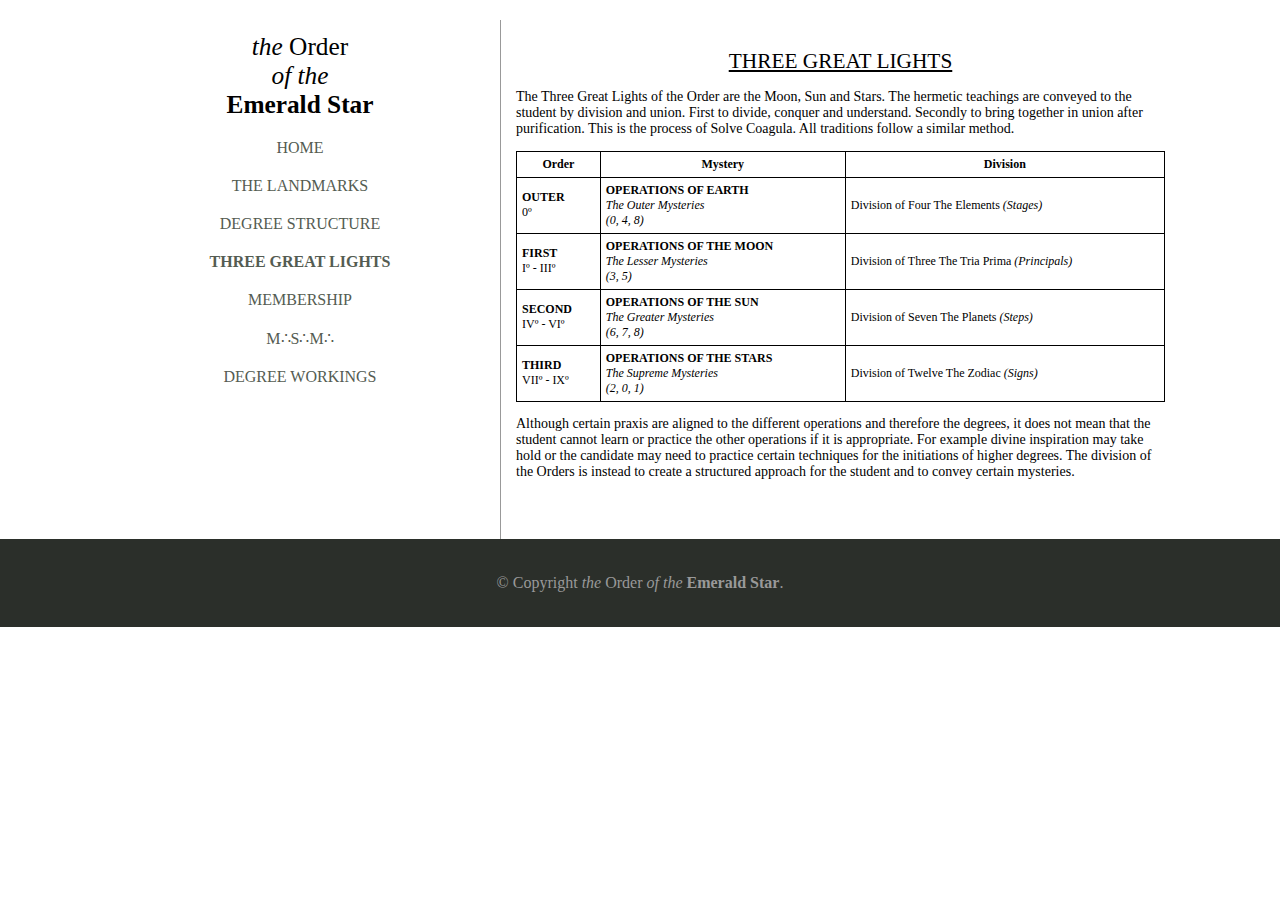
<file: threegreatlights.html>
<html>
  <head>
    <title>The Order of the Emerald Star - Three Great Lights</title>
    <meta name="description" content="The Order of the Emerald Star is a magical and spiritual fraternity of the Western Mystery Tradition. It utilises the rich and poetic imagery of both Classical European Paganism and Middle Eastern Mysticism. It is concerned with the spiritual liberation of humanity, under the direction of the Lords of Light and the completion of the Magnum Opus. It also focuses on the acquisition of the hidden knowledge found within the many Streams of Wisdom, which are both sorcerous and theurgic in nature."/>
    <link rel="stylesheet" type="text/css" href="styles/site.css">
    <script type="text/javascript" href="jquery-1.7.1.min.js"></script>
  </head>
  <body>
  <!-- Google Tag Manager -->
<noscript><iframe src="//www.googletagmanager.com/ns.html?id=GTM-PT59LF"
height="0" width="0" style="display:none;visibility:hidden"></iframe></noscript>
<script>(function(w,d,s,l,i){w[l]=w[l]||[];w[l].push({'gtm.start':
new Date().getTime(),event:'gtm.js'});var f=d.getElementsByTagName(s)[0],
j=d.createElement(s),dl=l!='dataLayer'?'&l='+l:'';j.async=true;j.src=
'//www.googletagmanager.com/gtm.js?id='+i+dl;f.parentNode.insertBefore(j,f);
})(window,document,'script','dataLayer','GTM-PT59LF');</script>
<!-- End Google Tag Manager -->


  <div id="container">
      <div id="left-column">
          <div id="order-title">
              <i>the</i> Order<br/>
              <i>of the</i><br/>
              <b>Emerald Star</b>
          </div>
          <nav>
              <ul>

                  <li><a href="index.html">Home</a></li>
                  <li><a href="landmarks.html">The Landmarks</a></li>
                  <li><a href="structure.html">Degree Structure</a></li>
                  <li><b><a href="threegreatlights.html">Three Great Lights</a></b></li>
                  <li><a href="membership.html">Membership</a></li>
                  <li><a href="msm.html">M&therefore;S&therefore;M&therefore;</a></li> 
                  <li><a href="degreeworkings.html">Degree Workings</a></li> 
              </ul>
          </nav>

      </div>

      <div id="right-column">
          <div>
              <h1>Three Great Lights</h1>
              <p>
                  The Three Great Lights of the Order are the Moon, Sun and Stars. The hermetic teachings are conveyed to the student by division and union. First to divide, conquer and understand. Secondly to bring together in union after purification. This is the process of Solve Coagula. All traditions follow a similar method.
              </p>

              <table>
                  <thead>
                  <tr>
                      <th>Order</th>
                      <th>Mystery</th>
                      <th>Division</th>
                  </tr>
                  </thead>
                  <tbody>
                  <tr>
                      <td><b>OUTER</b><br/>0&ordm</td>
                      <td>
                          <b>OPERATIONS OF EARTH</b><br/>
                          <i>
                              The Outer Mysteries<br/>
                              (0, 4, 8)
                          </i>
                      </td>
                      <td>
                          Division of Four
                          The Elements <i>(Stages)</i>
                      </td>
                  </tr>

                  <tr>
                      <td><b>FIRST</b><br/>I&ordm - III&ordm</td>
                      <td>
                          <b>OPERATIONS OF THE MOON</b><br/>
                          <i>
                              The Lesser Mysteries <br/>
                              (3, 5)
                          </i>
                      </td>
                      <td>
                          Division of Three
                          The Tria Prima <i>(Principals)</i>
                      </td>
                  </tr>

                  <tr>
                      <td><b>SECOND</b><br/>IV&ordm - VI&ordm</td>
                      <td>
                          <b>OPERATIONS OF THE SUN</b><br/>
                          <i>
                              The Greater Mysteries <br/>
                              (6, 7, 8)
                          </i>
                      </td>
                      <td>
                          Division of Seven
                          The Planets <i>(Steps)</i>
                      </td>
                  </tr>

                  <tr>
                      <td><b>THIRD</b><br/>VII&ordm - IX&ordm</td>
                      <td>
                          <b>OPERATIONS OF THE STARS</b><br/>
                          <i>
                              The Supreme Mysteries <br/>
                              (2, 0, 1)
                          </i>
                      </td>
                      <td>
                          Division of Twelve
                          The Zodiac <i>(Signs)</i>
                      </td>
                  </tr>
                  </tbody>
              </table>

              <p>
                  Although certain praxis are aligned to the different operations and therefore the degrees, it does not mean that the student cannot learn or practice the other operations if it is appropriate. For example divine inspiration may take hold or the candidate may need to practice certain techniques for the initiations of higher degrees. The division of the Orders is instead to create a structured approach for the student and to convey certain mysteries.
              </p>

          </div>
      </div>

      

  </div>
  <script>
  (function(i,s,o,g,r,a,m){i['GoogleAnalyticsObject']=r;i[r]=i[r]||function(){
  (i[r].q=i[r].q||[]).push(arguments)},i[r].l=1*new Date();a=s.createElement(o),
  m=s.getElementsByTagName(o)[0];a.async=1;a.src=g;m.parentNode.insertBefore(a,m)
  })(window,document,'script','//www.google-analytics.com/analytics.js','ga');

  ga('create', 'UA-69887409-1', 'auto');
  ga('send', 'pageview');

</script>
      <footer>
          &copy; Copyright <i>the</i> Order <i>of the</i> <b>Emerald Star</b>.
      </footer>
  </body>
</html>
</file>
<file: styles/site.css>
body 
{
	background-color: #fff;
	padding:0px;
	margin:0px;
}
  
a
{
	color: #545c52;
	text-decoration: none;
}

a:hover
{
	color: black;
	text-decoration: underline;
}

footer
{
	background-color: #2B2F2A;
	color: #999999;
	clear:both;
	padding: 35px;
    text-align: center;
}

h1
{
	text-transform: uppercase;
	text-align: center;
    font-size: 16pt;
    font-family: Serif;
    font-weight: normal;
    text-decoration: underline;
}

h2
{
	text-transform: uppercase;
	text-align: center;
    clear: both;
    font-size: 10pt;
    font-weight: bold;
}

h3
{
	margin: 0px;
	border-bottom: 1px solid #545c52;

}

hr
{
	color: #333;
background-color: #333;
height: 1px;
border: 0;
}

table
{
	width:100%;
}
table th
{
	text-align: center;
	padding: 5px;
}

table, th, td {
   border: 1px solid black;
   border-collapse: collapse;
}

table td
{
	padding: 5px;
}

nav li
{
	text-transform: uppercase;
	margin-top: 20px;
}

nav li a
{
	text-decoration: none;
	padding:5px;
	margin:5px;
}

nav li a:hover
{

}

nav ul
{
	
	list-style-type: none;
	margin:0px;
	padding: 0px;
    
}

#container
{
	margin: 0 auto;
    margin-top: 20px;
	width: 1080px;
}

#left-column
{
    margin-top: 12px;
      width: 400px;
      float: left;
      text-align: center;

}

#right-column
{
    
	width: 679px;
    float: right;
    border-left: 1px solid #999;
    font-family: verdana;
    font-size: 14px;
}

#right-column div
{
	padding: 15px;
	margin-bottom: 30px;
}

@media (max-width: 960px) {
  #left-column {
    -webkit-column-count: 3;   
      -moz-column-count: 3;
      column-count: 3;

  }
}

@media (max-width: 800px) {
  #left-column {
    -webkit-column-count: 2;   
      -moz-column-count: 2;
      column-count: 2;

  }
}

@media (max-width: 550px) {
  #container {
    -webkit-column-count: 1;   
      -moz-column-count: 1;
      column-count: 1;

  }
}

.panel-centre
{
	text-align: center;
}

.dropcapimage
{
	float: left;
	margin: 5px;
}

.dropcap
{
	text-transform: uppercase;
	float: left;
	font-size: 75px; line-height: 60px; padding-top: 4px; padding-right: 8px; padding-left: 3px;
}

.order-image
{
	width: 60px;
	margin: 10px;
}

blockquote
{
	font-style: italic;
}

#order-title {
    font-size: 19pt;
}

ol li {

    margin-top: 10px;
}

table {
    font-size: 12px;
}
</file>
